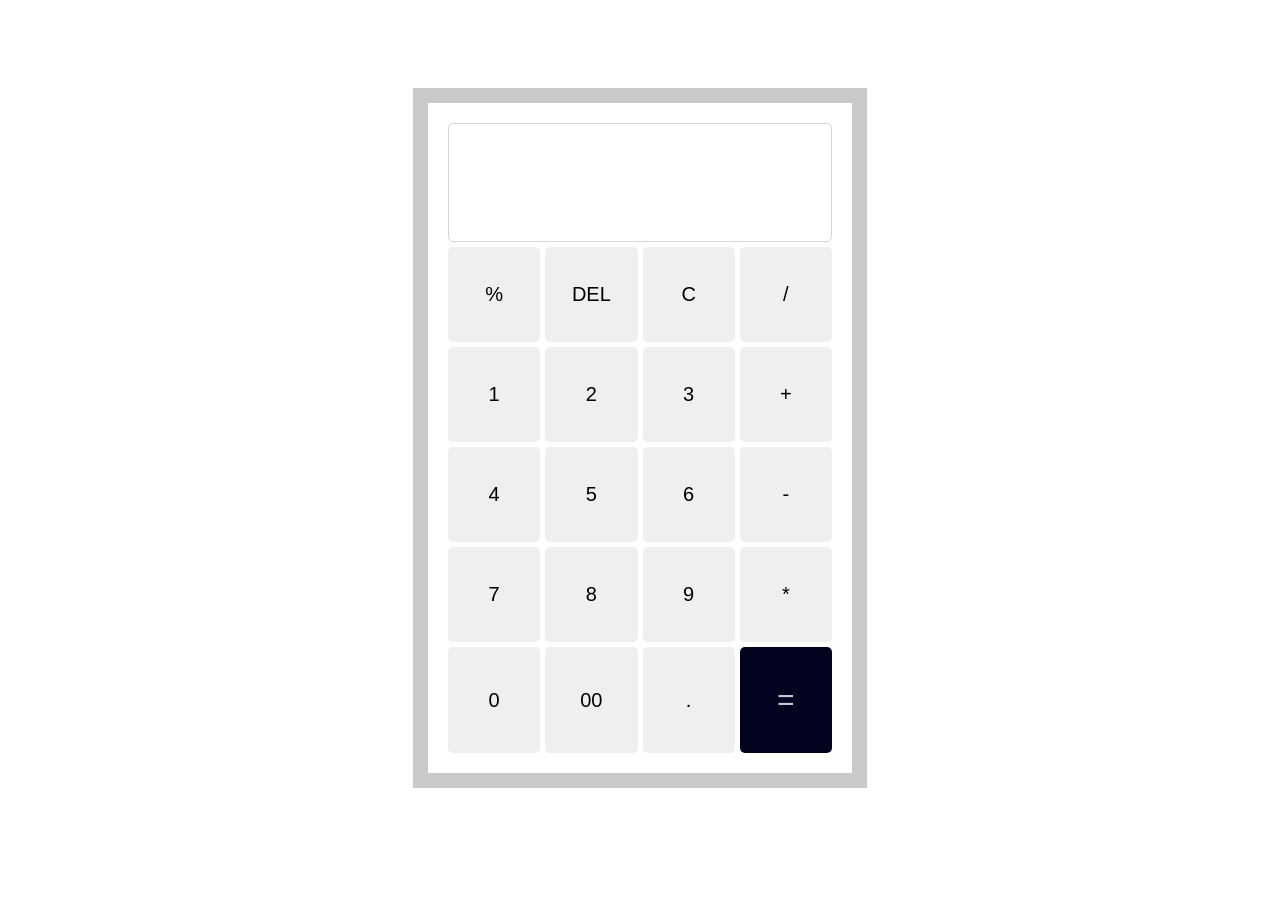
<file: Calculator/index.html>
<!DOCTYPE html>
<html lang="en">

<head>
    <meta charset="UTF-8">
    <meta name="viewport" content="width=device-width, initial-scale=1.0">
    <link rel="stylesheet" href="index.css">
    <title>Calculator</title>

</head>

<body>
    <form class="Calculator">
        <input type="text">

        <div class="form-grp">
                <button type="button" onclick="addele('%')">%</button type="button">
                <button type="button" onclick="Delete()">DEL</button type="button">
                <button type="button" onclick="Clearall()">C</button type="button">
                <button type="button" onclick="addele('/')">/</button type="button">
        </div>

        <div class="form-grp">
                <button type="button" onclick="addele('1')">1</button type="button">
                <button type="button" onclick="addele('2')">2</button type="button">
                <button type="button" onclick="addele('3')">3</button type="button">
                <button type="button" onclick="addele('+')">+</button type="button">
        </div>

        <div class="form-grp">
                <button type="button" onclick="addele('4')">4</button type="button">
                <button type="button" onclick="addele('5')">5</button type="button">
                <button type="button" onclick="addele('6')">6</button type="button">
                <button type="button" onclick="addele('-')">-</button type="button">
        </div>

        <div class="form-grp">
                <button type="button" onclick="addele('7')">7</button type="button">
                <button type="button" onclick="addele('8')">8</button type="button">
                <button type="button" onclick="addele('9')">9</button type="button">
                <button type="button" onclick="addele('*')">*</button type="button">
        </div>

        <div class="form-grp">
                <button type="button" onclick="addele('0')">0</button type="button">
                <button type="button" onclick="addele('00')">00</button type="button">
                <button type="button" onclick="addele('.')">.</button type="button">
                <button type="button" onclick="res()" class="equal" >=</button>
        </div>

    </form>
    <script src="index.js">
    </script>

</body>

</html>
</file>
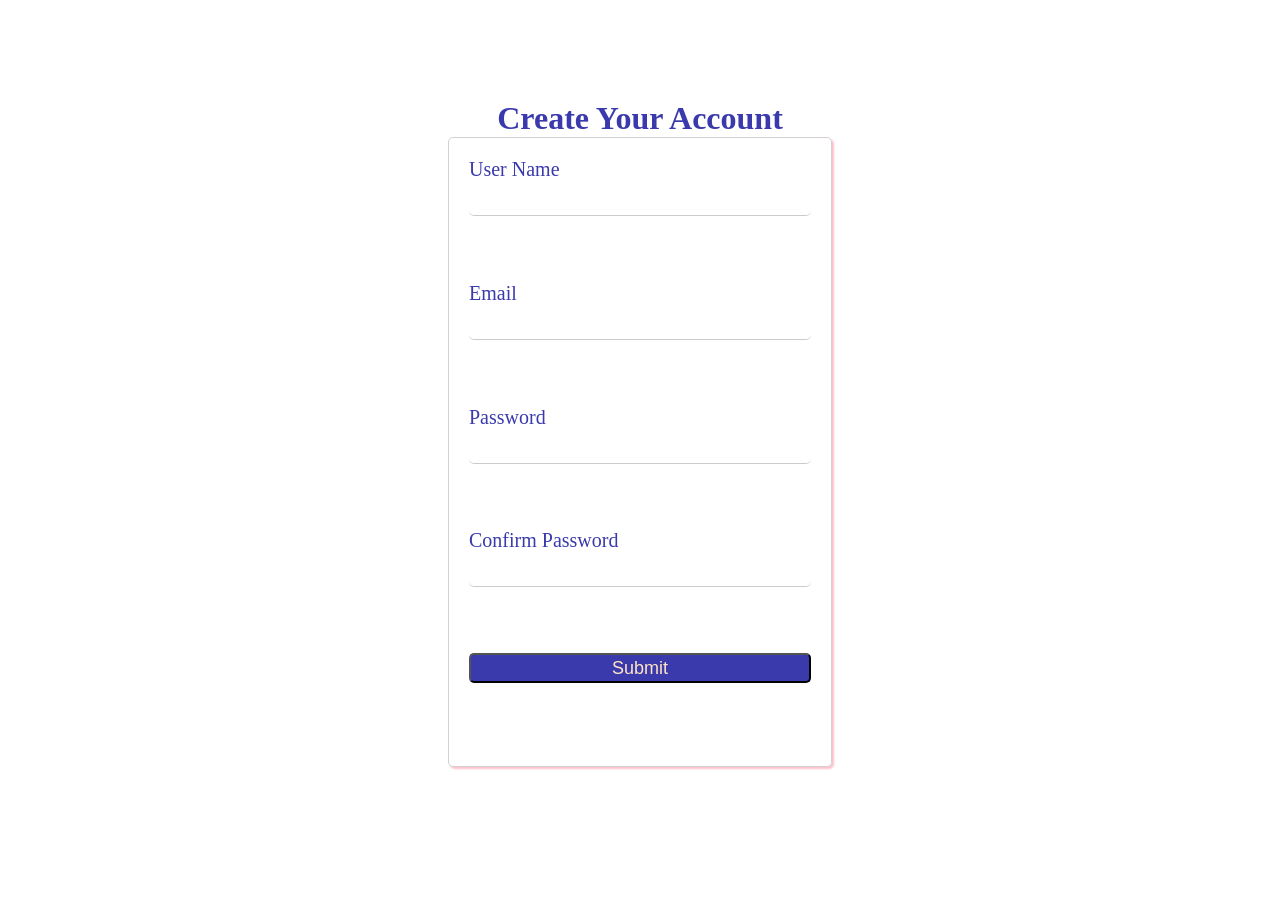
<file: Form-Validation/index.html>
<!doctype html>
<html lang="en">
  <head>
    <meta charset="UTF-8" />
    <meta name="viewport" content="width=device-width, initial-scale=1.0" />
    <title>Form-Validation</title>
    <link rel="stylesheet" href="index.css" />
  </head>
  <body>
    <h1>Create Your Account</h1>
    <form id="form-validation">
      <div class="form-grp">
        <label for="">User Name</label>
        <input type="text" id="UserName"/>
        <span id="un-er"></span>
      </div>
      <div class="form-grp">
        <label for=""> Email</label>
        <input type="text" id="Email"/>
        <span id="mail-er"></span>
      </div>
      <div class="form-grp">
        <label for="">Password</label>
        <input type="password" id="Password"/>
        <span id="ps-er"></span>
      </div>
      <div class="form-grp">
        <label for="">Confirm Password</label>
        <input type="password" id="ConfirmPassword"/>
        <span id="cps-er"></span>
    </div>
    <button onclick="submit" id="onc">Submit</button>

    </form>
    <script src="index.js"></script>
  </body>
</html>
</file>
<file: Calculator/index.css>
.Calculator{
    width: 30vw;
    height: 70vh;
    border: 15px solid rgb(202, 200, 200);
    margin: auto;
    position: relative;
    top: 80px;
    display: grid;
    gap: 5px;
    padding: 20px;
}
.Calculator>.form-grp{
    display: flex;
    justify-content: space-between;
    gap: 5px;
}
.Calculator>.form-grp>button{
    width: 25% ;
    /* gap: 5px; */
    font-size: 20px;
    border: none;
    border-radius: 5px;
}
.Calculator>.form-grp>button:hover{
    background-color: rgb(179, 169, 169);
}
.Calculator>input{
    width: 95%;
    text-align: end;
    font-size: 40px;
    border: 1px solid rgb(216, 213, 213);
    outline: none;
    border-radius: 5px;
    padding-right: 15px;
}
.Calculator>.form-grp>button.equal{
    color: rgb(199, 199, 206);
    background-color: rgb(4, 4, 32);
    font-size: 30px;
}
.Calculator>.form-grp>button.equal:hover{
    background-color: rgb(16, 16, 153);
}
</file>
<file: Form-Validation/index.css>
*{
    margin: 0;
    padding: 0;
    box-sizing: border-box;
    border-radius: 5px;
}
h1{
    text-align: center;
    color: rgb(58, 58, 173);
}
body{
    margin-top: 100px;
}
#form-validation{
    width: 30vw;
    height: 70vh;
    min-width: 300px;
    border: 1px solid rgb(211, 207, 207);
    box-shadow: 2px 2px 2px pink;
    margin: auto;
    display: grid;
    padding: 20px;
}
#form-validation>.form-grp{
    display: flex;
    flex-direction: column;
}

#form-validation>.form-grp label{
    font-size: 20px;
    color: rgb(58, 58, 173);
    margin-bottom: 5px;
}

#form-validation>.form-grp input{
    height: 30px;
    border: none;
    outline: none;
    border-bottom: 1px solid rgb(206, 202, 202);
    font-size: 17px;
    padding-right: 3px;
}
#form-validation>button{
    height: 30px;
    background-color: rgb(58, 58, 173);
    color: bisque;
    font-size: 18px;
    border-radius: 5px;

}
#form-validation>.form-grp span{
    margin-top: 3px;
    font-size: 15px;
    font-style: initial;
}
</file>
